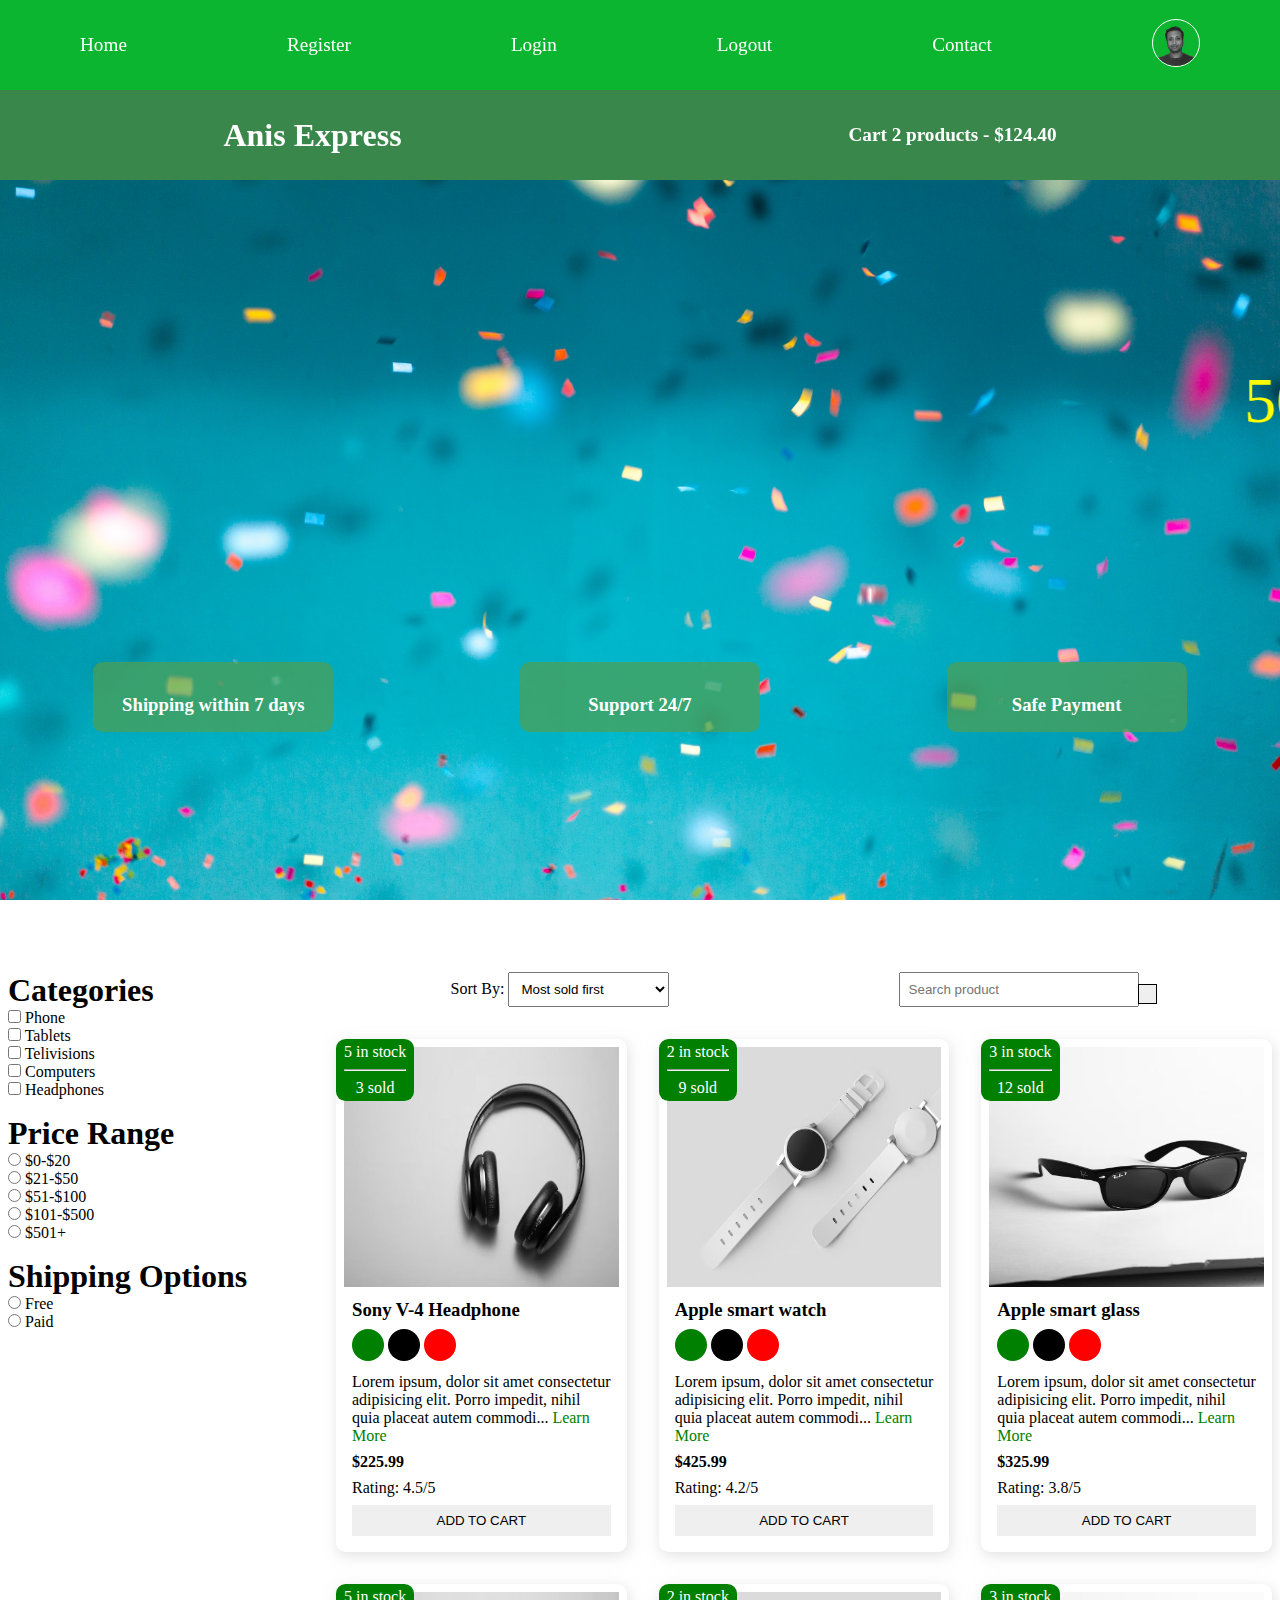
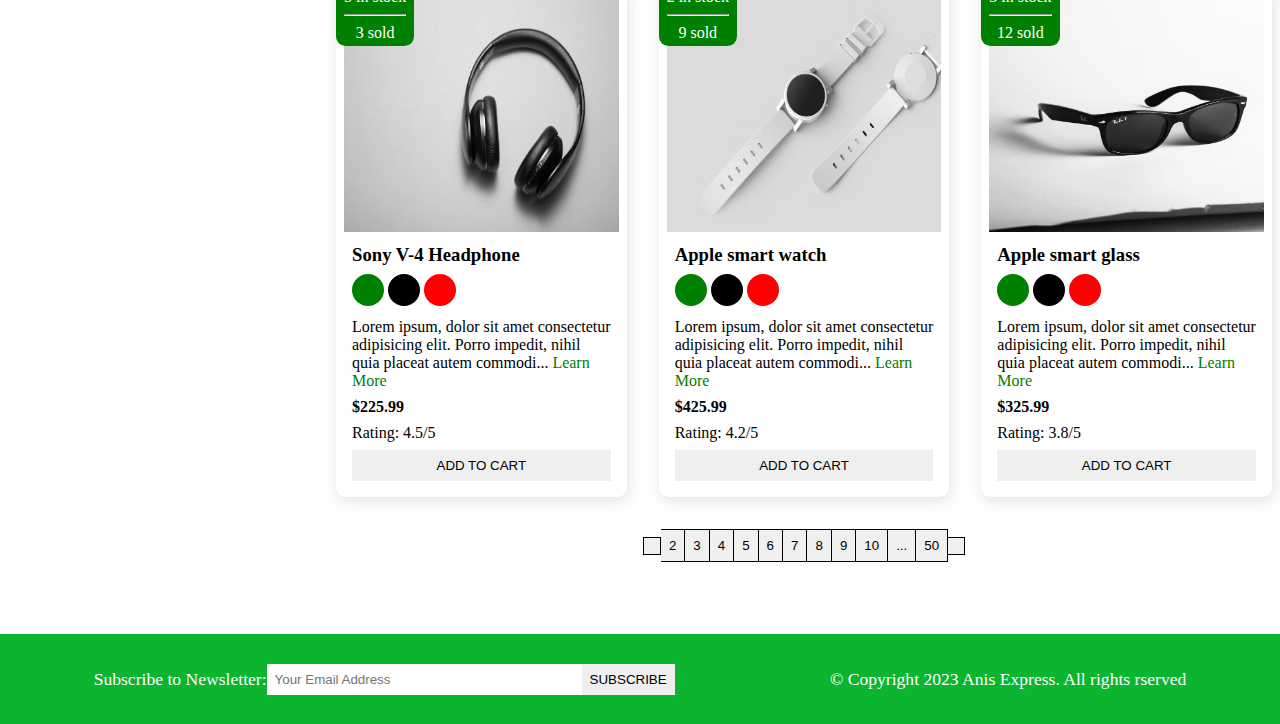
<file: index.html>
<!DOCTYPE html>
<html lang="en">
  <head>
    <meta charset="UTF-8" />
    <meta http-equiv="X-UA-Compatible" content="IE=edge" />
    <meta name="viewport" content="width=device-width, initial-scale=1.0" />
    <meta
      name="description"
      content="this is an ecommerce project for making anis express"
    />
    <title>Ecommerce project</title>

    <!-- font awesome cdn  -->
    <link
      rel="stylesheet"
      href="https://cdnjs.cloudflare.com/ajax/libs/font-awesome/6.2.1/css/all.min.css"
      integrity="sha512-MV7K8+y+gLIBoVD59lQIYicR65iaqukzvf/nwasF0nqhPay5w/9lJmVM2hMDcnK1OnMGCdVK+iQrJ7lzPJQd1w=="
      crossorigin="anonymous"
      referrerpolicy="no-referrer"
    />
    <link rel="stylesheet" href="style.css" />
  </head>
  <body>
    <!-- navbar starts here  -->
    <i class="fas fa-bars fa-2x" id="menu-icon"></i>
    <nav id="menu" class="hidden">
      <ul class="nav-upper flex-space-around">
        <li class="nav__list">
          <a href="index.html" class="nav__link">Home</a>
        </li>
        <li class="nav__list">
          <a href="register.html" class="nav__link">Register</a>
        </li>
        <li class="nav__list">
          <a href="login.html" class="nav__link">Login</a>
        </li>
        <li class="nav__list">
          <a href="/index.html" class="nav__link">Logout</a>
        </li>
        <li class="nav__list">
          <a href="contact.html" class="nav__link">Contact</a>
        </li>
        <li class="nav__list">
          <a href="profile.html" class="nav__link">
            <img
              class="profile-icon"
              src="./images/profile1.png"
              alt="profile icon"
            />
          </a>
        </li>
      </ul>

      <ul class="nav-lower flex-space-around">
        <li class="nav__list">
          <a href="/index.html" class="nav__brand nav__link">Anis Express</a>
        </li>
        <li class="nav__list">
          <a href="/cart.html" class="nav__link">
            <span><i class="fa-solid fa-cart-shopping"></i> </span>
            Cart 2 products - $124.40
          </a>
        </li>
      </ul>
    </nav>
    <!-- navbar ends here  -->

    <!-- header starts here  -->
    <header class="header">
      <div class="banner flex-space-around">
        <marquee class="banner__title" behavior="" direction=""
          >50% Sales going on</marquee
        >
        <div class="features flex-space-around">
          <article class="feature flex-center">
            <i class="fa-solid fa-truck feature__icon"></i>
            <h3>Shipping within 7 days</h3>
          </article>
          <article class="feature flex-center">
            <i class="fa-brands fa-rocketchat feature__icon"></i>
            <h3>Support 24/7</h3>
          </article>
          <article class="feature flex-center">
            <i class="fa-regular fa-credit-card feature__icon"></i>
            <h3>Safe Payment</h3>
          </article>
        </div>
      </div>
    </header>
    <!-- header ends here  -->

    <main class="flex-center">
      <div class="sidebar">
        <section class="categories-section">
          <h3 class="section-title">Categories</h3>
          <ul class="list">
            <li class="list__item">
              <label for="phone">
                <input type="checkbox" name="phone" id="phone" value="phone" />
                Phone
              </label>
            </li>
            <li class="list__item">
              <label for="tablets">
                <input
                  type="checkbox"
                  name="tablets"
                  id="tablets"
                  value="tablets"
                />
                Tablets
              </label>
            </li>
            <li class="list__item">
              <label for="telivisions">
                <input
                  type="checkbox"
                  name="telivisions"
                  id="telivisions"
                  value="telivisions"
                />
                Telivisions
              </label>
            </li>

            <li class="list__item">
              <label for="computers">
                <input
                  type="checkbox"
                  name="computers"
                  id="computers"
                  value="computers"
                />
                Computers
              </label>
            </li>

            <li class="list__item">
              <label for="headphones">
                <input
                  type="checkbox"
                  name="headphones"
                  id="headphones"
                  value="headphones"
                />
                Headphones
              </label>
            </li>
          </ul>
        </section>

        <section class="price-section">
          <h3 class="section-title">Price Range</h3>
          <ul class="list">
            <li class="list__item">
              <label for="price1">
                <input type="radio" name="price" id="price1" value="[0,20]" />
                $0-$20
              </label>
            </li>
            <li class="list__item">
              <label for="price2">
                <input type="radio" name="price" id="price2" value="[21,50]" />
                $21-$50
              </label>
            </li>
            <li class="list__item">
              <label for="price3">
                <input type="radio" name="price" id="price3" value="[51,100]" />
                $51-$100
              </label>
            </li>
            <li class="list__item">
              <label for="price4">
                <input
                  type="radio"
                  name="price"
                  id="price4"
                  value="[101,500]"
                />
                $101-$500
              </label>
            </li>
            <li class="list__item">
              <label for="price5">
                <input type="radio" name="price" id="price5" value="[501+]" />
                $501+
              </label>
            </li>
          </ul>
        </section>

        <section class="shippinge-section">
          <h3 class="section-title">Shipping Options</h3>
          <ul class="list">
            <li class="list__item">
              <label for="free">
                <input type="radio" name="shipping" id="free" value="free" />
                Free
              </label>
            </li>
            <li class="list__item">
              <label for="paid">
                <input type="radio" name="shipping" id="paid" value="paid" />
                Paid
              </label>
            </li>
          </ul>
        </section>
      </div>
      <div class="main-content">
        <section class="actions flex-space-around">
          <div class="actions__sort">
            <label for="sort">Sort By: </label>
            <select name="sort" id="sort">
              <option value="sold">Most sold first</option>
              <option value="rating">Most rated first</option>
              <option value="price">Cheapest first</option>
              <option value="arrival">Newest first</option>
              <option value="discount">Biggest discount first</option>
            </select>
          </div>

          <div class="actions__search">
            <input type="text" placeholder="Search product" />
            <button class="btn">
              <i class="fa-sharp fa-solid fa-magnifying-glass"></i>
            </button>
          </div>
        </section>

        <!-- product section starts here  -->
        <section class="products">
          <article class="product card">
            <div class="badge">
              <span>5 in stock</span>
              <hr class="hr-design" />
              <span>3 sold</span>
            </div>
            <img
              class="product__img"
              src="./images/product1.jpg"
              alt="product1"
            />
            <div class="product__body">
              <h3 class="product__name">Sony V-4 Headphone</h3>
              <p>
                <span class="dot green"></span>
                <span class="dot black"></span>
                <span class="dot red"></span>
              </p>
              <p class="product__description">
                Lorem ipsum, dolor sit amet consectetur adipisicing elit. Porro
                impedit, nihil quia placeat autem commodi...
                <a href="/product.html" class="learn-more">Learn More</a>
              </p>
              <h4 class="product__price">$225.99</h4>
              <p class="product__rating">Rating: 4.5/5</p>
              <button class="btn product__button">Add To Cart</button>
            </div>
          </article>

          <article class="product card">
            <div class="badge">
              <span>2 in stock</span>
              <hr class="hr-design" />
              <span>9 sold</span>
            </div>
            <img
              class="product__img"
              src="./images/product2.png"
              alt="product2"
            />
            <div class="product__body">
              <h3 class="product__name">Apple smart watch</h3>
              <p>
                <span class="dot green"></span>
                <span class="dot black"></span>
                <span class="dot red"></span>
              </p>
              <p class="product__description">
                Lorem ipsum, dolor sit amet consectetur adipisicing elit. Porro
                impedit, nihil quia placeat autem commodi...
                <a href="/product.html" class="learn-more">Learn More</a>
              </p>
              <h4 class="product__price">$425.99</h4>
              <p class="product__rating">Rating: 4.2/5</p>
              <button class="btn product__button">Add To Cart</button>
            </div>
          </article>

          <article class="product card">
            <div class="badge">
              <span>3 in stock</span>
              <hr class="hr-design" />
              <span>12 sold</span>
            </div>
            <img
              class="product__img"
              src="./images/product3.jpg"
              alt="product3"
            />
            <div class="product__body">
              <h3 class="product__name">Apple smart glass</h3>
              <p>
                <span class="dot green"></span>
                <span class="dot black"></span>
                <span class="dot red"></span>
              </p>
              <p class="product__description">
                Lorem ipsum, dolor sit amet consectetur adipisicing elit. Porro
                impedit, nihil quia placeat autem commodi...
                <a href="/product.html" class="learn-more">Learn More</a>
              </p>
              <h4 class="product__price">$325.99</h4>
              <p class="product__rating">Rating: 3.8/5</p>
              <button class="btn product__button">Add To Cart</button>
            </div>
          </article>
          <article class="product card">
            <div class="badge">
              <span>5 in stock</span>
              <hr class="hr-design" />
              <span>3 sold</span>
            </div>
            <img
              class="product__img"
              src="./images/product1.jpg"
              alt="product1"
            />
            <div class="product__body">
              <h3 class="product__name">Sony V-4 Headphone</h3>
              <p>
                <span class="dot green"></span>
                <span class="dot black"></span>
                <span class="dot red"></span>
              </p>
              <p class="product__description">
                Lorem ipsum, dolor sit amet consectetur adipisicing elit. Porro
                impedit, nihil quia placeat autem commodi...
                <a href="/product.html" class="learn-more">Learn More</a>
              </p>
              <h4 class="product__price">$225.99</h4>
              <p class="product__rating">Rating: 4.5/5</p>
              <button class="btn product__button">Add To Cart</button>
            </div>
          </article>

          <article class="product card">
            <div class="badge">
              <span>2 in stock</span>
              <hr class="hr-design" />
              <span>9 sold</span>
            </div>
            <img
              class="product__img"
              src="./images/product2.png"
              alt="product2"
            />
            <div class="product__body">
              <h3 class="product__name">Apple smart watch</h3>
              <p>
                <span class="dot green"></span>
                <span class="dot black"></span>
                <span class="dot red"></span>
              </p>
              <p class="product__description">
                Lorem ipsum, dolor sit amet consectetur adipisicing elit. Porro
                impedit, nihil quia placeat autem commodi...
                <a href="/product.html" class="learn-more">Learn More</a>
              </p>
              <h4 class="product__price">$425.99</h4>
              <p class="product__rating">Rating: 4.2/5</p>
              <button class="btn product__button">Add To Cart</button>
            </div>
          </article>

          <article class="product card">
            <div class="badge">
              <span>3 in stock</span>
              <hr class="hr-design" />
              <span>12 sold</span>
            </div>
            <img
              class="product__img"
              src="./images/product3.jpg"
              alt="product3"
            />
            <div class="product__body">
              <h3 class="product__name">Apple smart glass</h3>
              <p>
                <span class="dot green"></span>
                <span class="dot black"></span>
                <span class="dot red"></span>
              </p>
              <p class="product__description">
                Lorem ipsum, dolor sit amet consectetur adipisicing elit. Porro
                impedit, nihil quia placeat autem commodi...
                <a href="/product.html" class="learn-more">Learn More</a>
              </p>
              <h4 class="product__price">$325.99</h4>
              <p class="product__rating">Rating: 3.8/5</p>
              <button class="btn product__button">Add To Cart</button>
            </div>
          </article>
        </section>
        <div class="pagination">
          <button class="btn pagination__btn">
            <i class="fas fa-less-than"></i>
          </button>
          <button class="btn pagination__btn">2</button>
          <button class="btn pagination__btn">3</button>
          <button class="btn pagination__btn">4</button>
          <button class="btn pagination__btn">5</button>
          <button class="btn pagination__btn">6</button>
          <button class="btn pagination__btn">7</button>
          <button class="btn pagination__btn">8</button>
          <button class="btn pagination__btn">9</button>
          <button class="btn pagination__btn">10</button>
          <button class="btn pagination__btn">...</button>
          <button class="btn pagination__btn">50</button>
          <button class="btn pagination__btn">
            <i class="fas fa-greater-than"></i>
          </button>
        </div>
        <!-- product section ends here  -->
      </div>
    </main>
    <!-- footer starts here  -->
    <footer class="footer flex-space-around">
      <div class="flex-space-around">
        <label for="subscribe">Subscribe to Newsletter: </label>
        <input
          type="email"
          id="subscribe"
          name="subscribe"
          class="footer__input"
          placeholder="Your Email Address"
        />
        <button class="btn btn-subscribe">subscribe</button>
      </div>
      <div>
        <p>&copy; Copyright 2023 Anis Express. All rights rserved</p>
      </div>
    </footer>
    <!-- footer ends here  -->

    <script src="./scripts/index.js"></script>
  </body>
</html>
</file>
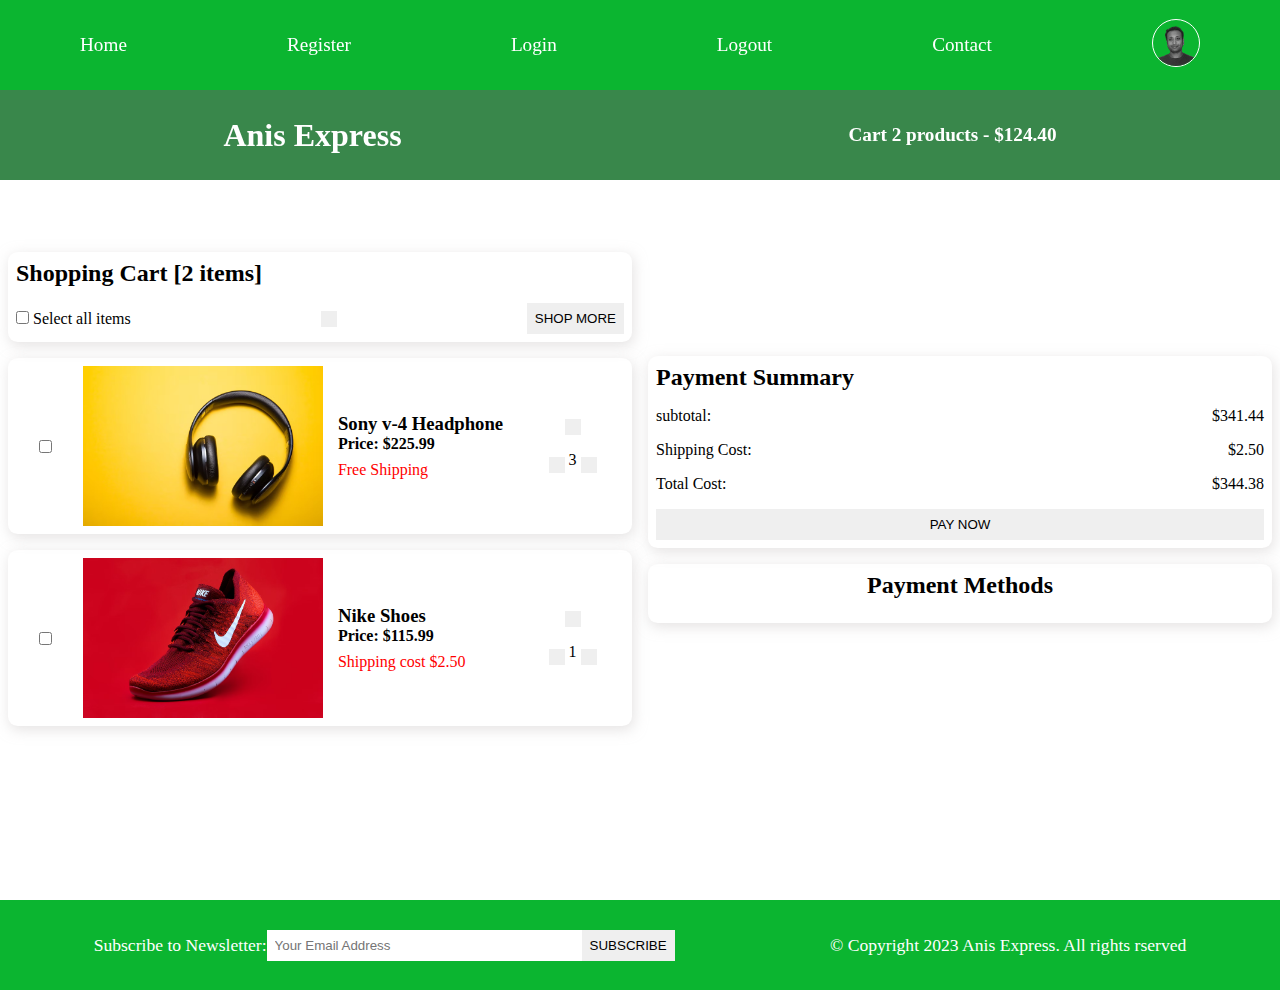
<file: cart.html>
<!DOCTYPE html>
<html lang="en">
  <head>
    <meta charset="UTF-8" />
    <meta http-equiv="X-UA-Compatible" content="IE=edge" />
    <meta name="viewport" content="width=device-width, initial-scale=1.0" />
    <meta
      name="description"
      content="this is an ecommerce project for making anis express"
    />
    <title>Ecommerce project</title>

    <!-- font awesome cdn  -->
    <link
      rel="stylesheet"
      href="https://cdnjs.cloudflare.com/ajax/libs/font-awesome/6.2.1/css/all.min.css"
      integrity="sha512-MV7K8+y+gLIBoVD59lQIYicR65iaqukzvf/nwasF0nqhPay5w/9lJmVM2hMDcnK1OnMGCdVK+iQrJ7lzPJQd1w=="
      crossorigin="anonymous"
      referrerpolicy="no-referrer"
    />
    <link rel="stylesheet" href="style.css" />
  </head>
  <body>
    <!-- navbar starts here  -->
    <i class="fas fa-bars fa-2x" id="menu-icon"></i>
    <nav id="menu" class="hidden">
      <ul class="nav-upper flex-space-around">
        <li class="nav__list">
          <a href="index.html" class="nav__link">Home</a>
        </li>
        <li class="nav__list">
          <a href="register.html" class="nav__link">Register</a>
        </li>
        <li class="nav__list">
          <a href="login.html" class="nav__link">Login</a>
        </li>
        <li class="nav__list">
          <a href="/index.html" class="nav__link">Logout</a>
        </li>
        <li class="nav__list">
          <a href="contact.html" class="nav__link">Contact</a>
        </li>
        <li class="nav__list">
          <a href="profile.html" class="nav__link">
            <img
              class="profile-icon"
              src="./images/profile1.png"
              alt="profile icon"
            />
          </a>
        </li>
      </ul>

      <ul class="nav-lower flex-space-around">
        <li class="nav__list">
          <a href="/index.html" class="nav__brand nav__link">Anis Express</a>
        </li>
        <li class="nav__list">
          <a href="/cart.html" class="nav__link">
            <span><i class="fa-solid fa-cart-shopping"></i> </span>
            Cart 2 products - $124.40
          </a>
        </li>
      </ul>
    </nav>
    <!-- navbar ends here  -->
    <main>
      <div class="cart flex-center">
        <div class="cart__items">
          <div class="cart__items-heading card">
            <h2>Shopping Cart [2 items]</h2>
            <div class="cart__items-action">
              <label for="select">
                <input type="checkbox" name="select" id="select" />
                Select all items
              </label>
              <button class="btn">
                <i class="fas fa-trash-alt"></i>
              </button>
              <button class="btn">Shop More</button>
            </div>
          </div>

          <div class="cart__item card flex-space-around">
            <input type="checkbox" name="" id="" />
            <img
              src="./images/product1.jpg"
              alt="product 1"
              class="cart__item-img"
            />
            <div class="cart__item-description">
              <h3 class="product__name">Sony v-4 Headphone</h3>
              <h4 class="product__price">Price: $225.99</h4>
              <p class="cart__item-shipping">Free Shipping</p>
            </div>
            <div class="cart__item-actions">
              <button class="btn"><i class="fas fa-trash-alt"></i></button>
              <div>
                <button class="btn"><i class="fas fa-add"></i></button>
                <span>3</span>
                <button class="btn"><i class="fas fa-minus"></i></button>
              </div>
            </div>
          </div>
          <div class="cart__item card flex-space-around">
            <input type="checkbox" name="" id="" />
            <img
              src="./images/product4.jpg"
              alt="product 4"
              class="cart__item-img"
            />
            <div class="cart__item-description">
              <h3 class="product__name">Nike Shoes</h3>
              <h4 class="product__price">Price: $115.99</h4>
              <p class="cart__item-shipping">Shipping cost $2.50</p>
            </div>
            <div class="cart__item-actions">
              <button class="btn"><i class="fas fa-trash-alt"></i></button>
              <div>
                <button class="btn"><i class="fas fa-add"></i></button>
                <span>1</span>
                <button class="btn"><i class="fas fa-minus"></i></button>
              </div>
            </div>
          </div>
        </div>
        <div class="cart__payment">
          <div class="cart__payment-summary card">
            <h2>Payment Summary</h2>
            <div>
              <p>subtotal:</p>
              <p>$341.44</p>
            </div>
            <div>
              <p>Shipping Cost:</p>
              <p>$2.50</p>
            </div>
            <div>
              <p>Total Cost:</p>
              <p>$344.38</p>
            </div>
            <button class="btn cart__payment-btn">Pay Now</button>
          </div>
          <div class="cart__payment-methods card">
            <h2>Payment Methods</h2>
            <div>
              <i class="fa-brands fa-cc-visa fa-3x"></i>
              <i class="fa-brands fa-cc-apple-pay fa-3x"></i>
              <i class="fa-brands fa-cc-amex fa-3x"></i>
              <i class="fa-brands fa-cc-amazon-pay fa-3x"></i>
              <i class="fa-brands fa-cc-paypal fa-3x"></i>
            </div>
          </div>
        </div>
      </div>
    </main>
    <!-- footer starts here  -->
    <footer class="footer flex-space-around">
      <div class="flex-space-around">
        <label for="subscribe">Subscribe to Newsletter: </label>
        <input
          type="email"
          id="subscribe"
          name="subscribe"
          class="footer__input"
          placeholder="Your Email Address"
        />
        <button class="btn btn-subscribe">subscribe</button>
      </div>
      <div>
        <p>&copy; Copyright 2023 Anis Express. All rights rserved</p>
      </div>
    </footer>
    <!-- footer ends here  -->
    <script src="./scripts/index.js"></script>
  </body>
</html>
</file>
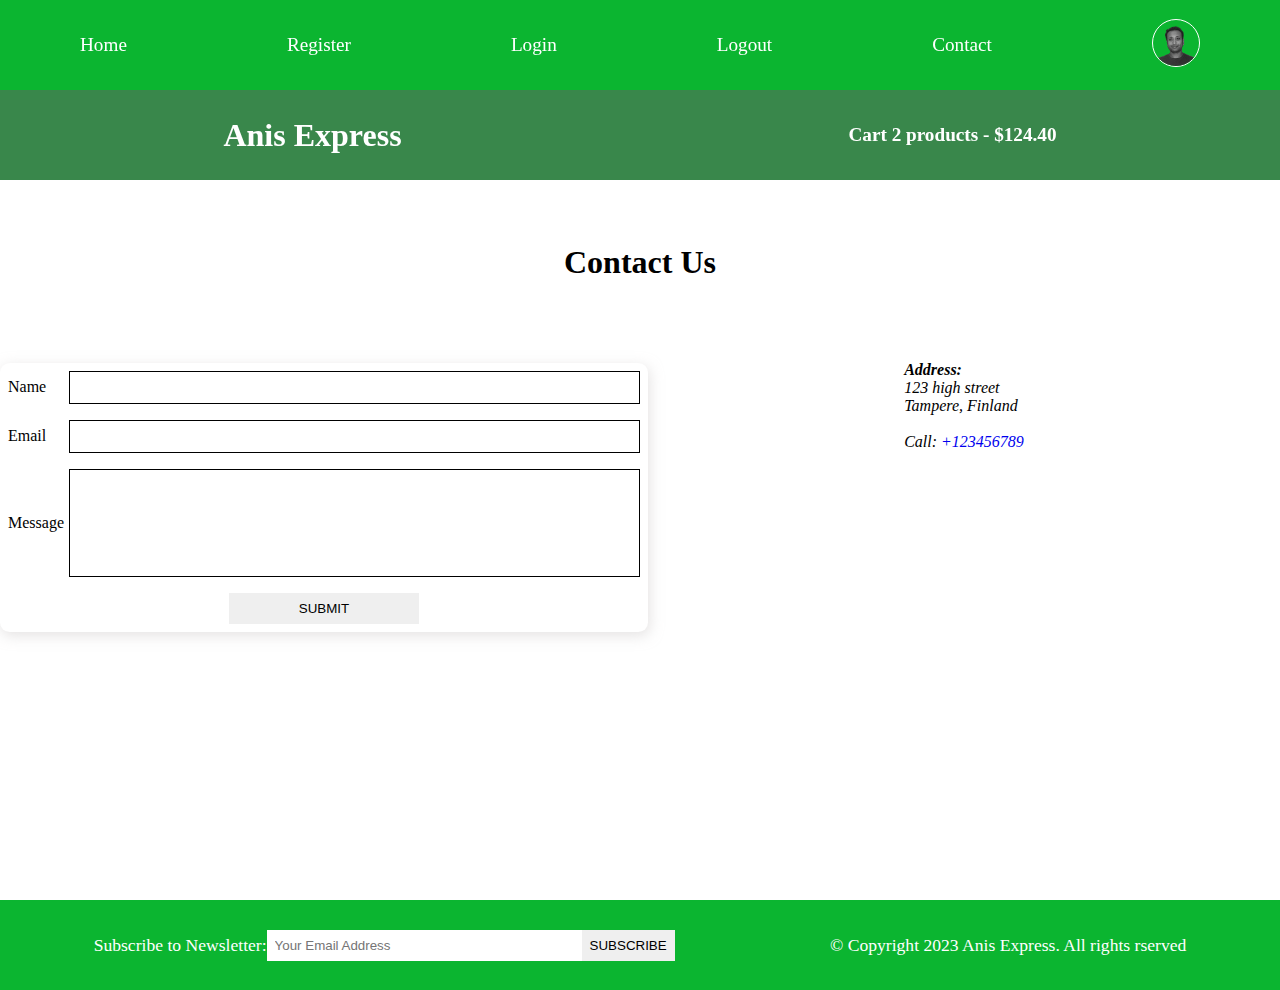
<file: contact.html>
<!DOCTYPE html>
<html lang="en">
  <head>
    <meta charset="UTF-8" />
    <meta http-equiv="X-UA-Compatible" content="IE=edge" />
    <meta name="viewport" content="width=device-width, initial-scale=1.0" />
    <meta
      name="description"
      content="this is an ecommerce project for making anis express"
    />
    <title>Ecommerce project</title>

    <!-- font awesome cdn  -->
    <link
      rel="stylesheet"
      href="https://cdnjs.cloudflare.com/ajax/libs/font-awesome/6.2.1/css/all.min.css"
      integrity="sha512-MV7K8+y+gLIBoVD59lQIYicR65iaqukzvf/nwasF0nqhPay5w/9lJmVM2hMDcnK1OnMGCdVK+iQrJ7lzPJQd1w=="
      crossorigin="anonymous"
      referrerpolicy="no-referrer"
    />
    <link rel="stylesheet" href="style.css" />
  </head>
  <body>
    <!-- navbar starts here  -->
    <i class="fas fa-bars fa-2x" id="menu-icon"></i>
    <nav id="menu" class="hidden">
      <ul class="nav-upper flex-space-around">
        <li class="nav__list">
          <a href="index.html" class="nav__link">Home</a>
        </li>
        <li class="nav__list">
          <a href="register.html" class="nav__link">Register</a>
        </li>
        <li class="nav__list">
          <a href="login.html" class="nav__link">Login</a>
        </li>
        <li class="nav__list">
          <a href="/index.html" class="nav__link">Logout</a>
        </li>
        <li class="nav__list">
          <a href="contact.html" class="nav__link">Contact</a>
        </li>
        <li class="nav__list">
          <a href="profile.html" class="nav__link">
            <img
              class="profile-icon"
              src="./images/profile1.png"
              alt="profile icon"
            />
          </a>
        </li>
      </ul>

      <ul class="nav-lower flex-space-around">
        <li class="nav__list">
          <a href="/index.html" class="nav__brand nav__link">Anis Express</a>
        </li>
        <li class="nav__list">
          <a href="/cart.html" class="nav__link">
            <span><i class="fa-solid fa-cart-shopping"></i> </span>
            Cart 2 products - $124.40
          </a>
        </li>
      </ul>
    </nav>
    <!-- navbar ends here  -->
    <main>
      <section class="contact-section">
        <h2 class="section-title text-center">Contact Us</h2>
        <div class="contact-conatiner flex-center">
          <form action="" class="form card">
            <div class="form-control flex-center">
              <label for="name">Name</label>
              <input type="text" id="name" required autocomplete="name" />
            </div>
            <div class="form-control flex-center">
              <label for="email">Email</label>
              <input type="email" id="email" required autocomplete="email" />
            </div>
            <div class="form-control flex-center">
              <label for="message">Message</label>
              <textarea name="message" id="message"></textarea>
            </div>
            <div class="form-control flex-center form-btn-field">
              <button type="submit" class="btn contact-btn">submit</button>
            </div>
          </form>
          <div class="contact-address flex-space-around">
            <address>
              <h4>Address:</h4>
              <p>123 high street</p>
              <p>Tampere, Finland</p>
              <br />

              <span>Call: </span>
              <a href="tel:+123456789">+123456789</a>
            </address>
            <iframe
              class="contact__map"
              src="https://www.google.com/maps/embed?pb=!1m18!1m12!1m3!1d3746986.7197085414!2d88.0947312566068!3d23.490503750845157!2m3!1f0!2f0!3f0!3m2!1i1024!2i768!4f13.1!3m3!1m2!1s0x30adaaed80e18ba7%3A0xf2d28e0c4e1fc6b!2sBangladesh!5e0!3m2!1sen!2sfi!4v1673895684382!5m2!1sen!2sfi"
              style="border: 0"
              allowfullscreen=""
              loading="lazy"
              referrerpolicy="no-referrer-when-downgrade"
            ></iframe>
          </div>
        </div>
      </section>
    </main>
    <!-- footer starts here  -->
    <footer class="footer flex-space-around">
      <div class="flex-space-around">
        <label for="subscribe">Subscribe to Newsletter: </label>
        <input
          type="email"
          id="subscribe"
          name="subscribe"
          class="footer__input"
          placeholder="Your Email Address"
        />
        <button class="btn btn-subscribe">subscribe</button>
      </div>
      <div>
        <p>&copy; Copyright 2023 Anis Express. All rights rserved</p>
      </div>
    </footer>
    <!-- footer ends here  -->
    <script src="./scripts/index.js"></script>
  </body>
</html>
</file>
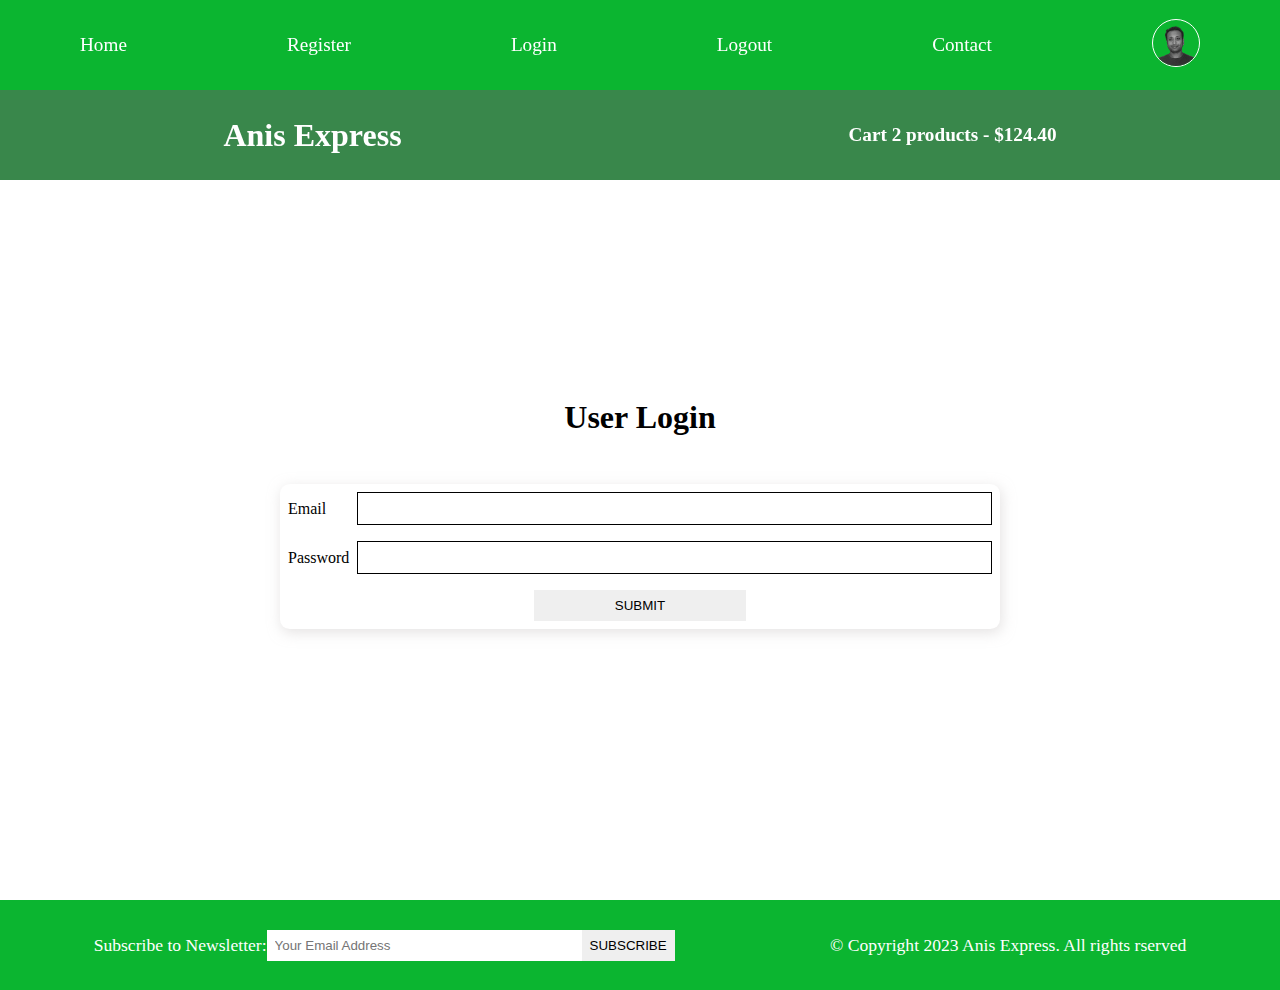
<file: login.html>
<!DOCTYPE html>
<html lang="en">
  <head>
    <meta charset="UTF-8" />
    <meta http-equiv="X-UA-Compatible" content="IE=edge" />
    <meta name="viewport" content="width=device-width, initial-scale=1.0" />
    <meta
      name="description"
      content="this is an ecommerce project for making anis express"
    />
    <title>Ecommerce project</title>

    <!-- font awesome cdn  -->
    <link
      rel="stylesheet"
      href="https://cdnjs.cloudflare.com/ajax/libs/font-awesome/6.2.1/css/all.min.css"
      integrity="sha512-MV7K8+y+gLIBoVD59lQIYicR65iaqukzvf/nwasF0nqhPay5w/9lJmVM2hMDcnK1OnMGCdVK+iQrJ7lzPJQd1w=="
      crossorigin="anonymous"
      referrerpolicy="no-referrer"
    />
    <link rel="stylesheet" href="style.css" />
  </head>
  <body>
    <!-- navbar starts here  -->
    <i class="fas fa-bars fa-2x" id="menu-icon"></i>
    <nav id="menu" class="hidden">
      <ul class="nav-upper flex-space-around">
        <li class="nav__list">
          <a href="index.html" class="nav__link">Home</a>
        </li>
        <li class="nav__list">
          <a href="register.html" class="nav__link">Register</a>
        </li>
        <li class="nav__list">
          <a href="login.html" class="nav__link">Login</a>
        </li>
        <li class="nav__list">
          <a href="/index.html" class="nav__link">Logout</a>
        </li>
        <li class="nav__list">
          <a href="contact.html" class="nav__link">Contact</a>
        </li>
        <li class="nav__list">
          <a href="profile.html" class="nav__link">
            <img
              class="profile-icon"
              src="./images/profile1.png"
              alt="profile icon"
            />
          </a>
        </li>
      </ul>

      <ul class="nav-lower flex-space-around">
        <li class="nav__list">
          <a href="/index.html" class="nav__brand nav__link">Anis Express</a>
        </li>
        <li class="nav__list">
          <a href="/cart.html" class="nav__link">
            <span><i class="fa-solid fa-cart-shopping"></i> </span>
            Cart 2 products - $124.40
          </a>
        </li>
      </ul>
    </nav>
    <!-- navbar ends here  -->

    <main>
      <section class="login">
        <h2 class="section-title text-center">User Login</h2>
        <div class="card">
          <form action="" class="form">
            <div class="form-control flex-center">
              <label for="email">Email</label>
              <input type="email" id="email" required autocomplete="email" />
            </div>
            <div class="form-control flex-center">
              <label for="password">Password</label>
              <input
                type="password"
                id="password"
                required
                autocomplete="password"
              />
            </div>

            <div class="form-control flex-center form-btn-field">
              <button type="submit" class="btn contact-btn">submit</button>
            </div>
          </form>
        </div>
      </section>
    </main>

    <!-- footer starts here  -->
    <footer class="footer flex-space-around">
      <div class="flex-space-around">
        <label for="subscribe">Subscribe to Newsletter: </label>
        <input
          type="email"
          id="subscribe"
          name="subscribe"
          class="footer__input"
          placeholder="Your Email Address"
        />
        <button class="btn btn-subscribe">subscribe</button>
      </div>
      <div>
        <p>&copy; Copyright 2023 Anis Express. All rights rserved</p>
      </div>
    </footer>
    <!-- footer ends here  -->
    <script src="./scripts/index.js"></script>
  </body>
</html>
</file>
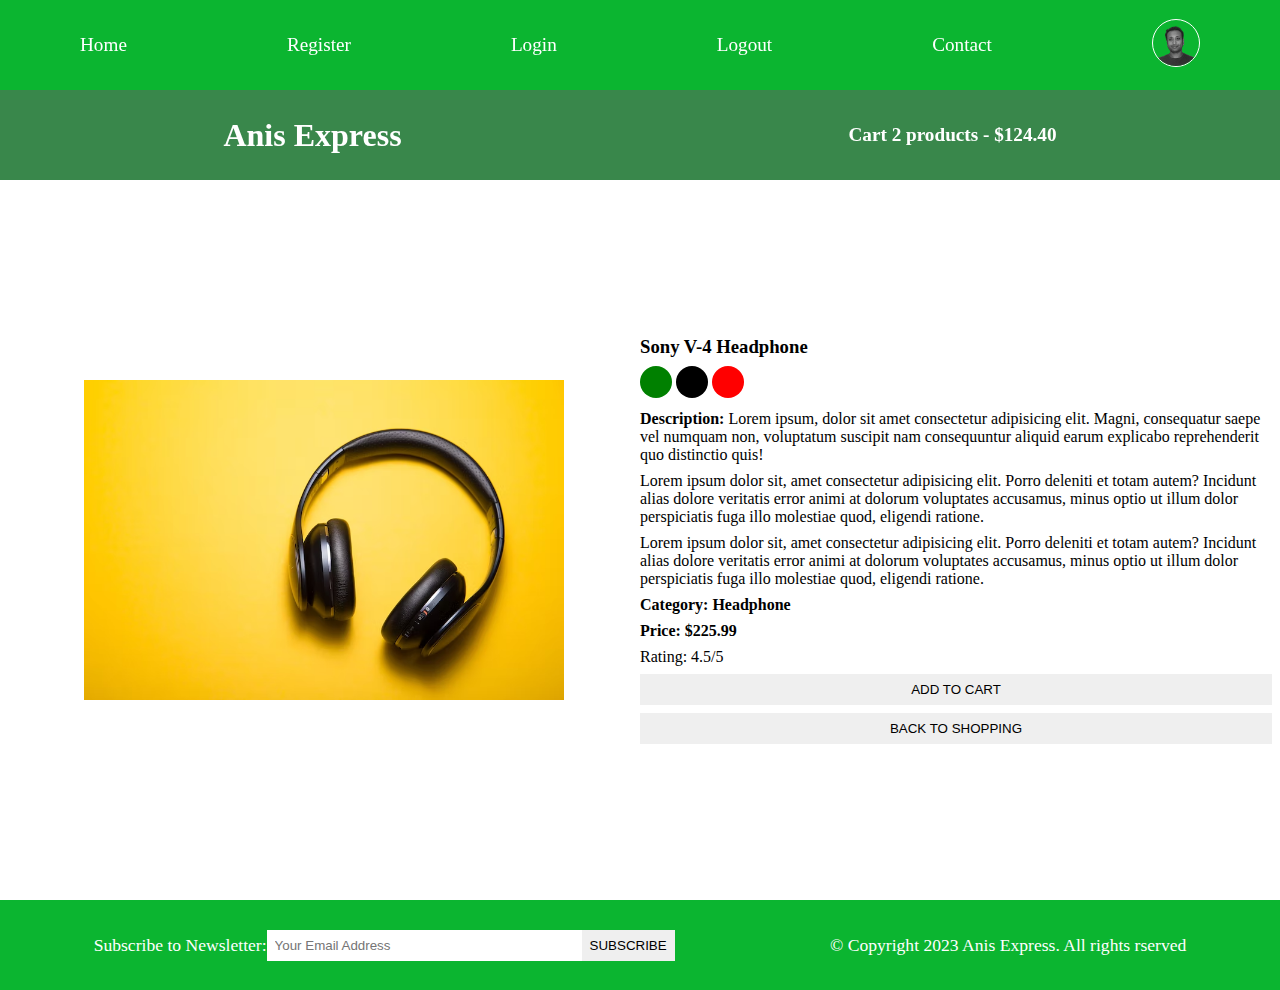
<file: product.html>
<!DOCTYPE html>
<html lang="en">
  <head>
    <meta charset="UTF-8" />
    <meta http-equiv="X-UA-Compatible" content="IE=edge" />
    <meta name="viewport" content="width=device-width, initial-scale=1.0" />
    <meta
      name="description"
      content="this is an ecommerce project for making anis express"
    />
    <title>Ecommerce project</title>

    <!-- font awesome cdn  -->
    <link
      rel="stylesheet"
      href="https://cdnjs.cloudflare.com/ajax/libs/font-awesome/6.2.1/css/all.min.css"
      integrity="sha512-MV7K8+y+gLIBoVD59lQIYicR65iaqukzvf/nwasF0nqhPay5w/9lJmVM2hMDcnK1OnMGCdVK+iQrJ7lzPJQd1w=="
      crossorigin="anonymous"
      referrerpolicy="no-referrer"
    />
    <link rel="stylesheet" href="style.css" />
  </head>
  <body>
    <!-- navbar starts here  -->
    <i class="fas fa-bars fa-2x" id="menu-icon"></i>
    <nav id="menu" class="hidden">
      <ul class="nav-upper flex-space-around">
        <li class="nav__list">
          <a href="index.html" class="nav__link">Home</a>
        </li>
        <li class="nav__list">
          <a href="register.html" class="nav__link">Register</a>
        </li>
        <li class="nav__list">
          <a href="login.html" class="nav__link">Login</a>
        </li>
        <li class="nav__list">
          <a href="/index.html" class="nav__link">Logout</a>
        </li>
        <li class="nav__list">
          <a href="contact.html" class="nav__link">Contact</a>
        </li>
        <li class="nav__list">
          <a href="profile.html" class="nav__link">
            <img
              class="profile-icon"
              src="./images/profile1.png"
              alt="profile icon"
            />
          </a>
        </li>
      </ul>

      <ul class="nav-lower flex-space-around">
        <li class="nav__list">
          <a href="/index.html" class="nav__brand nav__link">Anis Express</a>
        </li>
        <li class="nav__list">
          <a href="/cart.html" class="nav__link">
            <span><i class="fa-solid fa-cart-shopping"></i> </span>
            Cart 2 products - $124.40
          </a>
        </li>
      </ul>
    </nav>
    <!-- navbar ends here  -->

    <main class="flex-center">
      <div class="main-content">
        <section class="product-details flex-center">
          <div class="product__details-left flex-center">
            <img src="./images/product1.jpg" alt="product1" />
          </div>
          <div class="product__details-right">
            <h3 class="product__name">Sony V-4 Headphone</h3>
            <p>
              <span class="dot green"></span>
              <span class="dot black"></span>
              <span class="dot red"></span>
            </p>
            <p class="product__description">
              <strong>Description: </strong>
              Lorem ipsum, dolor sit amet consectetur adipisicing elit. Magni,
              consequatur saepe vel numquam non, voluptatum suscipit nam
              consequuntur aliquid earum explicabo reprehenderit quo distinctio
              quis!
            </p>
            <p class="product__description">
              Lorem ipsum dolor sit, amet consectetur adipisicing elit. Porro
              deleniti et totam autem? Incidunt alias dolore veritatis error
              animi at dolorum voluptates accusamus, minus optio ut illum dolor
              perspiciatis fuga illo molestiae quod, eligendi ratione.
            </p>
            <p class="product__description">
              Lorem ipsum dolor sit, amet consectetur adipisicing elit. Porro
              deleniti et totam autem? Incidunt alias dolore veritatis error
              animi at dolorum voluptates accusamus, minus optio ut illum dolor
              perspiciatis fuga illo molestiae quod, eligendi ratione.
            </p>
            <h4 class="product__category">Category: Headphone</h4>
            <h4 class="product__price">Price: $225.99</h4>
            <p class="product__rating">Rating: 4.5/5</p>
            <button class="btn product__button">Add To Cart</button>
            <button class="btn product__button">Back To Shopping</button>
          </div>
        </section>
      </div>
    </main>

    <!-- footer starts here  -->
    <footer class="footer flex-space-around">
      <div class="flex-space-around">
        <label for="subscribe">Subscribe to Newsletter: </label>
        <input
          type="email"
          id="subscribe"
          name="subscribe"
          class="footer__input"
          placeholder="Your Email Address"
        />
        <button class="btn btn-subscribe">subscribe</button>
      </div>
      <div>
        <p>&copy; Copyright 2023 Anis Express. All rights rserved</p>
      </div>
    </footer>
    <!-- footer ends here  -->
    <script src="./scripts/index.js"></script>
  </body>
</html>
</file>
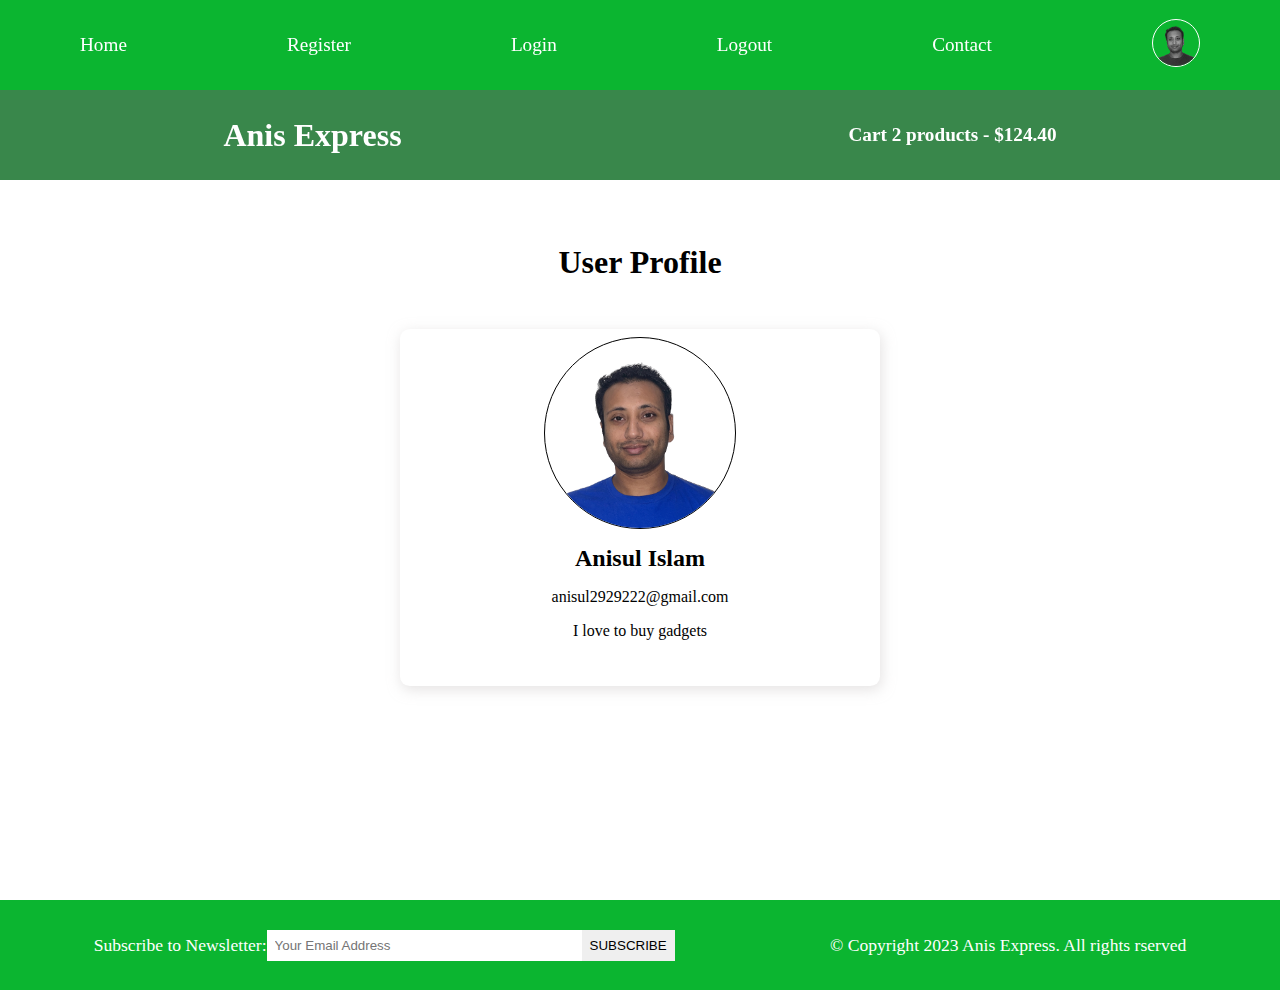
<file: profile.html>
<!DOCTYPE html>
<html lang="en">
  <head>
    <meta charset="UTF-8" />
    <meta http-equiv="X-UA-Compatible" content="IE=edge" />
    <meta name="viewport" content="width=device-width, initial-scale=1.0" />
    <meta
      name="description"
      content="this is an ecommerce project for making anis express"
    />
    <title>Ecommerce project</title>

    <!-- font awesome cdn  -->
    <link
      rel="stylesheet"
      href="https://cdnjs.cloudflare.com/ajax/libs/font-awesome/6.2.1/css/all.min.css"
      integrity="sha512-MV7K8+y+gLIBoVD59lQIYicR65iaqukzvf/nwasF0nqhPay5w/9lJmVM2hMDcnK1OnMGCdVK+iQrJ7lzPJQd1w=="
      crossorigin="anonymous"
      referrerpolicy="no-referrer"
    />
    <link rel="stylesheet" href="style.css" />
  </head>
  <body>
    <!-- navbar starts here  -->
    <i class="fas fa-bars fa-2x" id="menu-icon"></i>
    <nav id="menu" class="hidden">
      <ul class="nav-upper flex-space-around">
        <li class="nav__list">
          <a href="index.html" class="nav__link">Home</a>
        </li>
        <li class="nav__list">
          <a href="register.html" class="nav__link">Register</a>
        </li>
        <li class="nav__list">
          <a href="login.html" class="nav__link">Login</a>
        </li>
        <li class="nav__list">
          <a href="/index.html" class="nav__link">Logout</a>
        </li>
        <li class="nav__list">
          <a href="contact.html" class="nav__link">Contact</a>
        </li>
        <li class="nav__list">
          <a href="profile.html" class="nav__link">
            <img
              class="profile-icon"
              src="./images/profile1.png"
              alt="profile icon"
            />
          </a>
        </li>
      </ul>

      <ul class="nav-lower flex-space-around">
        <li class="nav__list">
          <a href="/index.html" class="nav__brand nav__link">Anis Express</a>
        </li>
        <li class="nav__list">
          <a href="/cart.html" class="nav__link">
            <span><i class="fa-solid fa-cart-shopping"></i> </span>
            Cart 2 products - $124.40
          </a>
        </li>
      </ul>
    </nav>
    <!-- navbar ends here  -->
    <main>
      <section class="profile flex-center">
        <h2 class="section-title text-center">User Profile</h2>
        <div class="card flex-center">
          <img src="./images/profile1.png" alt="profile" class="profile__img" />
          <h2 class="profile__name">Anisul Islam</h2>
          <p class="profile__email">anisul2929222@gmail.com</p>
          <p class="profile__about">I love to buy gadgets</p>
          <div class="profile__buttons">
            <button class="btn profile__edit-btn">
              <i class="far fa-edit fa-2x"></i>
            </button>
            <button class="btn profile__delete-btn">
              <i class="far fa-trash-alt fa-2x"></i>
            </button>
          </div>
        </div>
      </section>
    </main>
    <!-- footer starts here  -->
    <footer class="footer flex-space-around">
      <div class="flex-space-around">
        <label for="subscribe">Subscribe to Newsletter: </label>
        <input
          type="email"
          id="subscribe"
          name="subscribe"
          class="footer__input"
          placeholder="Your Email Address"
        />
        <button class="btn btn-subscribe">subscribe</button>
      </div>
      <div>
        <p>&copy; Copyright 2023 Anis Express. All rights rserved</p>
      </div>
    </footer>
    <!-- footer ends here  -->
    <script src="./scripts/index.js"></script>
  </body>
</html>
</file>
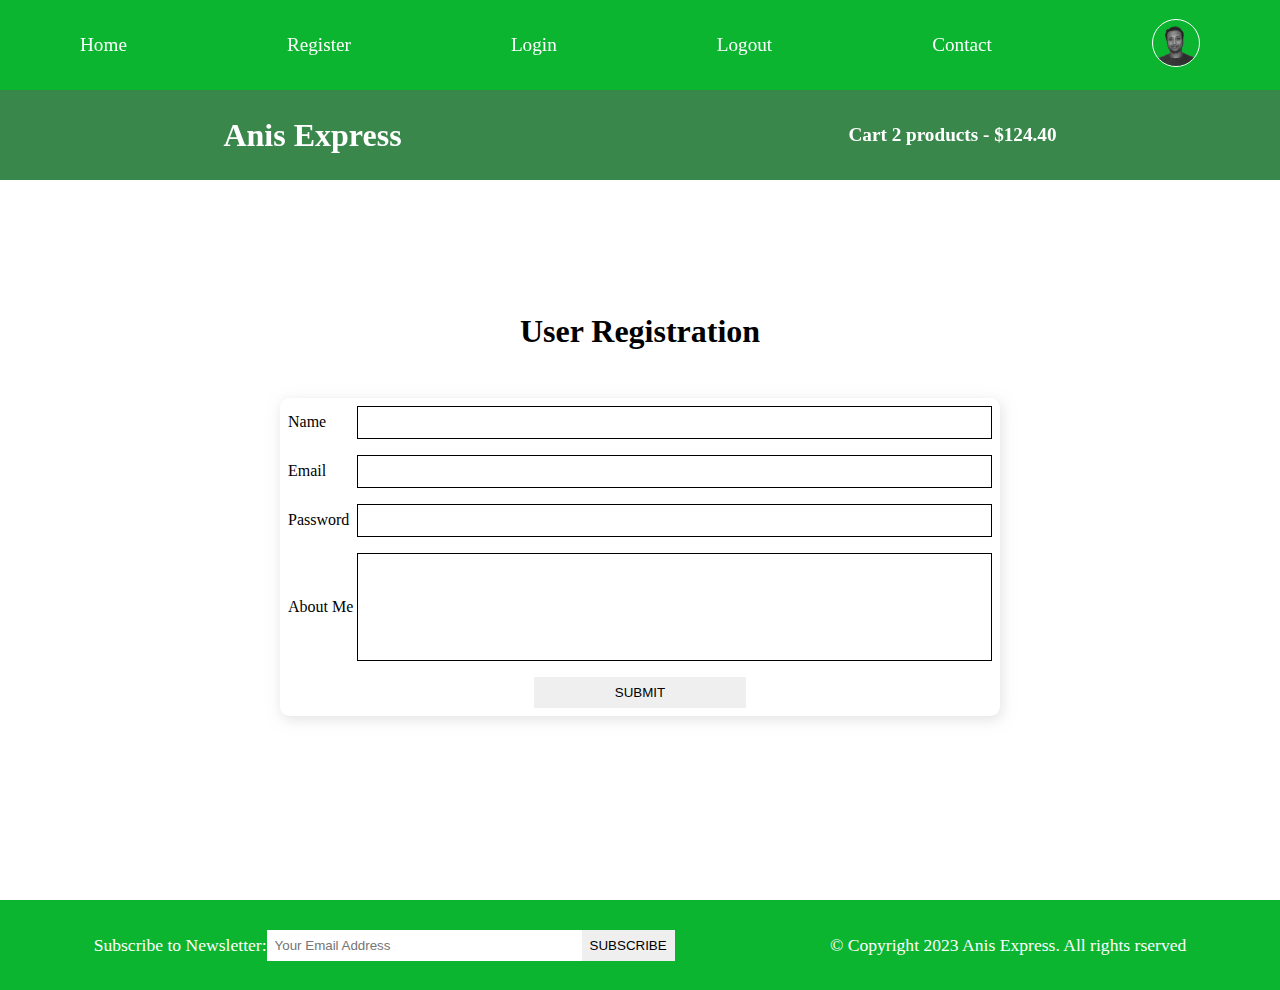
<file: register.html>
<!DOCTYPE html>
<html lang="en">
  <head>
    <meta charset="UTF-8" />
    <meta http-equiv="X-UA-Compatible" content="IE=edge" />
    <meta name="viewport" content="width=device-width, initial-scale=1.0" />
    <meta
      name="description"
      content="this is an ecommerce project for making anis express"
    />
    <title>Ecommerce project</title>

    <!-- font awesome cdn  -->
    <link
      rel="stylesheet"
      href="https://cdnjs.cloudflare.com/ajax/libs/font-awesome/6.2.1/css/all.min.css"
      integrity="sha512-MV7K8+y+gLIBoVD59lQIYicR65iaqukzvf/nwasF0nqhPay5w/9lJmVM2hMDcnK1OnMGCdVK+iQrJ7lzPJQd1w=="
      crossorigin="anonymous"
      referrerpolicy="no-referrer"
    />
    <link rel="stylesheet" href="style.css" />
  </head>
  <body>
    <!-- navbar starts here  -->
    <i class="fas fa-bars fa-2x" id="menu-icon"></i>
    <nav id="menu" class="hidden">
      <ul class="nav-upper flex-space-around">
        <li class="nav__list">
          <a href="index.html" class="nav__link">Home</a>
        </li>
        <li class="nav__list">
          <a href="register.html" class="nav__link">Register</a>
        </li>
        <li class="nav__list">
          <a href="login.html" class="nav__link">Login</a>
        </li>
        <li class="nav__list">
          <a href="/index.html" class="nav__link">Logout</a>
        </li>
        <li class="nav__list">
          <a href="contact.html" class="nav__link">Contact</a>
        </li>
        <li class="nav__list">
          <a href="profile.html" class="nav__link">
            <img
              class="profile-icon"
              src="./images/profile1.png"
              alt="profile icon"
            />
          </a>
        </li>
      </ul>

      <ul class="nav-lower flex-space-around">
        <li class="nav__list">
          <a href="/index.html" class="nav__brand nav__link">Anis Express</a>
        </li>
        <li class="nav__list">
          <a href="/cart.html" class="nav__link">
            <span><i class="fa-solid fa-cart-shopping"></i> </span>
            Cart 2 products - $124.40
          </a>
        </li>
      </ul>
    </nav>
    <!-- navbar ends here  -->
    <main>
      <section class="register">
        <h2 class="section-title text-center">User Registration</h2>
        <div class="card">
          <form action="" class="form">
            <div class="form-control flex-center">
              <label for="name">Name</label>
              <input type="text" id="name" required autocomplete="name" />
            </div>
            <div class="form-control flex-center">
              <label for="email">Email</label>
              <input type="email" id="email" required autocomplete="email" />
            </div>
            <div class="form-control flex-center">
              <label for="password">Password</label>
              <input
                type="password"
                id="password"
                required
                autocomplete="password"
              />
            </div>
            <div class="form-control flex-center">
              <label for="about">About Me</label>
              <textarea name="about" id="about"></textarea>
            </div>
            <div class="form-control flex-center form-btn-field">
              <button type="submit" class="btn contact-btn">submit</button>
            </div>
          </form>
        </div>
      </section>
    </main>
    <!-- footer starts here  -->
    <footer class="footer flex-space-around">
      <div class="flex-space-around">
        <label for="subscribe">Subscribe to Newsletter: </label>
        <input
          type="email"
          id="subscribe"
          name="subscribe"
          class="footer__input"
          placeholder="Your Email Address"
        />
        <button class="btn btn-subscribe">subscribe</button>
      </div>
      <div>
        <p>&copy; Copyright 2023 Anis Express. All rights rserved</p>
      </div>
    </footer>
    <!-- footer ends here  -->
    <script src="./scripts/index.js"></script>
  </body>
</html>
</file>
<file: style.css>
/* reset code and common starts here  */
:root {
  --primary-color: rgb(11, 181, 48);
  --secondary-color: rgba(36, 122, 55, 0.9);
  --padding: 0.5rem;
  --transition: all 0.3s;
  --border-radius: 0.6rem;
  --box-shadow: 0.1rem 0.2rem 0.8rem rgba(205, 202, 202, 0.5);
}
* {
  box-sizing: border-box;
  list-style-type: none;
  margin: 0;
  padding: 0;
  outline: none;
  text-decoration: none;
}
html {
  scroll-behavior: smooth;
}
img {
  width: 100%;
  height: auto;
}
.flex-center {
  display: flex;
  justify-content: center;
  align-items: center;
}
.flex-space-around {
  display: flex;
  justify-content: space-around;
  align-items: center;
}
.btn {
  border: none;
  padding: var(--padding);
  cursor: pointer;
  text-transform: uppercase;
  transition: var(--transition);
}
.btn:hover {
  background-color: var(--secondary-color);
}
.card {
  box-shadow: var(--box-shadow);
  border-radius: var(--border-radius);
  transition: var(--transition);
  padding: var(--padding);
}
.card:hover {
  box-shadow: 0.1rem 0.2rem 0.8rem rgba(205, 202, 202, 1);
}
.hr-design {
  margin: 0.5rem 0;
}
.dot {
  height: 2rem;
  width: 2rem;
  border-radius: 50%;
  display: inline-block;
}
.red {
  background-color: red;
}
.green {
  background-color: green;
}
.black {
  background-color: black;
}
.text-center {
  text-align: center;
}
.section-title {
  font-size: 2rem;
}
/* reset code and common ends here  */

/* navbar starts here  */
#menu-icon {
  display: none;
}
nav {
  font-family: fantasy;
  font-size: 1.2rem;

  position: sticky;
  top: 0;
  left: 0;
  z-index: 100;
}
.nav-upper {
  min-height: 10vh;
  background-color: var(--primary-color);
  padding: 1rem 0;
}
.nav__list {
  transition: var(--transition);
}
.nav__list:hover {
  text-decoration: overline;
  color: black;
}
.nav__link {
  color: white;
  transition: var(--transition);
}
.nav__link:hover {
  color: black;
}
.profile-icon {
  width: 3rem;
  height: 3rem;
  border-radius: 50%;
  border: white 1px solid;
  filter: saturate(0);
  transition: var(--transition);
}
.profile-icon:hover {
  filter: saturate(1);
}

.nav-lower {
  min-height: 10vh;
  background-color: var(--secondary-color);
  font-weight: bolder;
}
.nav__brand {
  font-size: 2rem;
}
/* navbar ends here  */

/* header starts here  */
.header {
  padding: 4rem 0;
  height: 80vh;
  background: url(/images/banner.jpg) no-repeat center;
  background-attachment: fixed;
  background-size: cover;
}
.banner {
  width: 100%;
  height: 100%;
  flex-direction: column;
}
.banner__title {
  font-size: 4rem;
  color: yellow;
  padding: 1rem;
  border-radius: var(--border-radius);
}
.features {
  width: 100%;
}
.feature {
  background-color: rgba(80, 160, 78, 0.7);
  color: white;
  border-radius: var(--border-radius);
  padding: 1rem;
  width: 15rem;
  flex-direction: column;
  gap: 1rem;
}
.feature__icon {
  font-size: 3rem;
}
/* header ends here  */

/* main starts here  */
main {
  padding: 4rem 0;
  min-height: 80vh;
}
.sidebar {
  flex: 1;
  padding: var(--padding);
  display: flex;
  flex-direction: column;
  justify-content: center;
  gap: 1rem;
  align-self: flex-start;
}
.main-content {
  flex: 3;
  padding: var(--padding);
}
.actions__sort select {
  padding: var(--padding);
}
.actions__search input {
  padding: var(--padding);

  width: 15rem;
}
.actions__search button {
  margin-left: -0.3rem;
  border: 1px solid;
  padding: 0.55rem;
}
.products {
  display: grid;
  grid-template-columns: repeat(3, minmax(0, 1fr));
  gap: 2rem;
  padding: 2rem 0;
}
.product {
  position: relative;
}
.badge {
  position: absolute;
  top: 0;
  left: 0;
  background-color: green;
  color: white;
  padding: 4px 8px;
  text-align: center;
  border-radius: var(--border-radius);
  z-index: 10;
}
.product__img {
  width: 100%;
  height: 15rem;
  filter: saturate(0);
  transition: var(--transition);
}
.product__img:hover {
  filter: saturate(1);
}
.product__body {
  padding: var(--padding);
  display: flex;
  flex-direction: column;
  gap: 0.5rem;
}
.learn-more {
  color: green;
}

/* pagination starts here  */
.pagination {
  display: flex;
  justify-content: center;
  align-items: center;
}
.pagination__btn {
  border-width: 1px 1px 1px 0;
  border-style: solid;
}
.pagination__btn:first-child {
  border-width: 1px 1px 1px 1px;
  border-style: solid;
}
/* pagination ends here  */

/* prodcut details starts here  */
.product__details-left {
  flex: 1;
}
.product__details-left img {
  height: 20rem;
  width: 30rem;
}
.product__details-right {
  flex: 1;
  display: flex;
  flex-direction: column;
  gap: 0.5rem;
}
/* prodcut details ends here  */

/* cart design starts here  */
.cart {
  padding: var(--padding);
  gap: 1rem;
}
.cart .card {
  margin-bottom: 1rem;
}
.cart__items {
  flex: 1;
}
.cart__items-action {
  margin-top: 1rem;
  display: flex;
  justify-content: space-between;
  align-items: center;
}
.cart__item input {
  flex: 0.1;
}
.cart__item-img {
  flex: 0.2;
  width: 15rem;
  height: 10rem;
}
.cart__item-description {
  flex: 0.4;
}
.cart__item-shipping {
  margin-top: 0.5rem;
  color: red;
}
.cart__item-actions {
  flex: 0.2;
  display: flex;
  flex-direction: column;
  justify-content: center;
  align-items: center;
  gap: 1rem;
}
.cart__payment {
  flex: 1;
}
.cart__payment-summary > div {
  display: flex;
  justify-content: space-between;
  align-items: center;
  margin: 1rem 0;
}
.cart__payment-btn {
  width: 100%;
}
.cart__payment-methods > h2 {
  text-align: center;
  margin-bottom: 1rem;
}
.cart__payment-methods > div {
  display: flex;
  justify-content: center;
  align-items: center;
  gap: 1rem;
}

/* cart design ends here  */

/* regisetr and login starts here  */
.register,
.login {
  display: flex;
  flex-direction: column;
  justify-content: center;
  align-items: center;
  gap: 3rem;
  min-height: 60vh;
}
.register .card,
.login .card {
  width: 45rem;
}
.form {
  flex: 1;
  display: flex;
  flex-direction: column;
  gap: 1rem;
}
.form-control label {
  flex: 0.1;
  text-align: left;
}
.form-control input,
textarea {
  flex: 0.9;
  padding: var(--padding);
  border: 1px solid;
}
.form-control textarea {
  resize: none;
  height: 12vh;
}
.form-btn-field {
  border-radius: var(--border-radius);
}
.contact-btn {
  width: 30%;
}
/* regisetr and login ends here  */

/* profile starts here  */
.profile {
  flex-direction: column;
  gap: 3rem;
}
.profile .card {
  padding: var(--padding);
  width: 30rem;
  flex-direction: column;
  gap: 1rem;
}
.profile__img {
  width: 15vw;
  border-radius: 50%;
  border: 1px solid;
}
.profile__buttons button {
  background-color: transparent;
}
/* profile ends here  */

/* contact starts here  */
.contact-section {
  min-height: 52vh;
}
.contact-conatiner {
  margin-top: 5rem;
}
.contact-address {
  flex: 1;
  gap: 2rem;
  flex-direction: column;
}
.contact__map {
  width: 80%;
}
/* contact ends here  */

/* main ends here  */

/* footer starts here  */
.footer {
  padding: 1rem;
  background-color: var(--primary-color);
  min-height: 10vh;
  color: white;
  font-size: 1.1rem;
}
.btn-subscribe {
  margin-left: -5px;
}
.footer__input {
  border: none;
  padding: var(--padding);
  width: 20rem;
}
/* footer ends here  */

@media (max-width: 992px) {
  .flex-space-around {
    flex-direction: column;
    gap: 1rem;
    padding: 1rem 0;
  }
  #menu-icon {
    display: block;
    text-align: center;
    margin: 1rem 0;
    cursor: pointer;
  }
  .hidden {
    display: none;
  }
  .header {
    height: 100vh;
  }
  .products {
    grid-template-columns: repeat(2, minmax(0, 1fr));
  }
  .cart__items,
  .cart__payment {
    width: 90%;
  }
  .form,
  .form-control {
    width: 100%;
  }
  .form-control input,
  textarea {
    width: 80%;
  }
  .contact-address {
    width: 100%;
  }

  .register .card,
  .login .card {
    width: 90%;
  }
}
@media (max-width: 768px) {
  .flex-center {
    flex-direction: column;
    gap: 1rem;
    padding: 1rem 0;
  }
  .products {
    grid-template-columns: repeat(1, minmax(0, 1fr));
  }
}
@media (max-width: 600px) {
}
</file>
